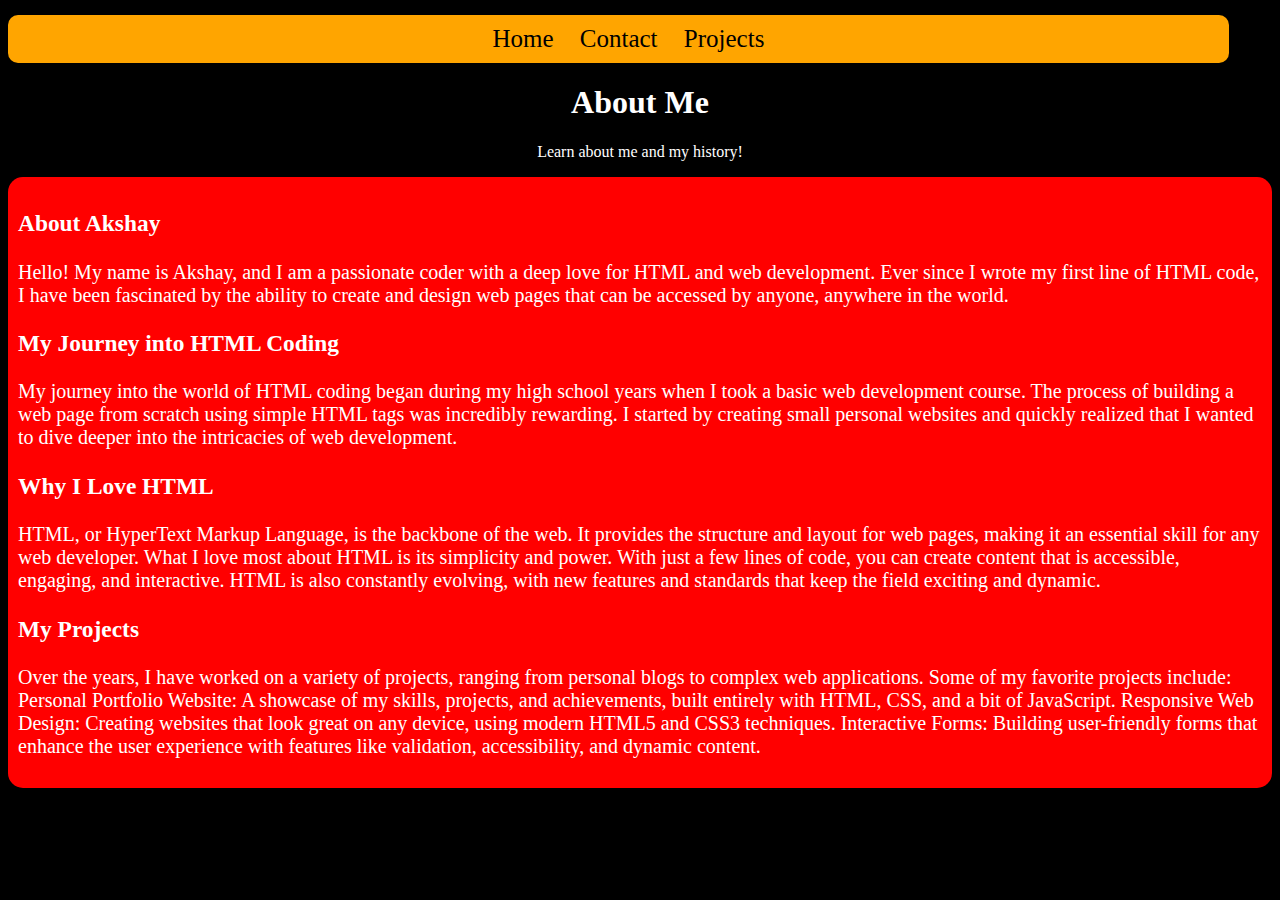
<file: about.html>
<!DOCTYPE html>
<html lang="en">
<head>
    <meta charset="utf-8">
    <meta name="viewport" content="width=device-width, initial-scale=1.0">
    <title>About Me</title>
    <link href="about.css" rel="stylesheet" type="text/css" />
    <link rel="stylesheet" href="https://cdnjs.cloudflare.com/ajax/libs/font-awesome/5.15.4/css/all.min.css">
    <link rel="icon" href="https://dw.convertfiles.com/files/0573024001716416918/untitled%20design%20%281%29.jpg" type="image/gif">
    <script src="script.js"></script>
</head>
<body>
    <nav>
        <a href="index.html">Home</a>
        <a href="contact.html">Contact</a>
        <a href="projects.html">Projects</a>
    </nav>
    <div class="heading">
        <h1>About Me</h1>
        <p>Learn about me and my history!</p>
    </div>
    <div class="main">
        <p>
           <h3>About Akshay</h3> 
            Hello! My name is Akshay, and I am a passionate coder with a deep love for HTML and web development. 
            Ever since I wrote my first line of HTML code, I have been fascinated by the ability to create and design web pages that can be accessed 
            by anyone, anywhere in the world.
            
            <h3>My Journey into HTML Coding</h3>
            My journey into the world of HTML coding began during my high school years when I took a basic web development course. 
            The process of building a web page from scratch using simple HTML tags was incredibly rewarding. 
            I started by creating small personal websites and quickly realized that I wanted to dive deeper into the intricacies of web 
            development.
            
           <h3>Why I Love HTML</h3> 
            HTML, or HyperText Markup Language, is the backbone of the web. It provides the structure and layout for web pages,
             making it an essential skill for any web developer. What I love most about HTML is its simplicity and power. 
             With just a few lines of code, you can create content that is accessible, engaging, and interactive. 
             HTML is also constantly evolving, with new features and standards that keep the field exciting and dynamic.
            
            <h3>My Projects</h3>
            Over the years, I have worked on a variety of projects, ranging from personal blogs to complex web applications. 
            Some of my favorite projects include:
            
            Personal Portfolio Website: A showcase of my skills, projects, and achievements, built entirely with HTML, CSS, and a bit of JavaScript.
            Responsive Web Design: Creating websites that look great on any device, using modern HTML5 and CSS3 techniques.
            Interactive Forms: Building user-friendly forms that enhance the user experience with features like validation, accessibility, and dynamic content.
        </p>
    </div>
</body>
</file>
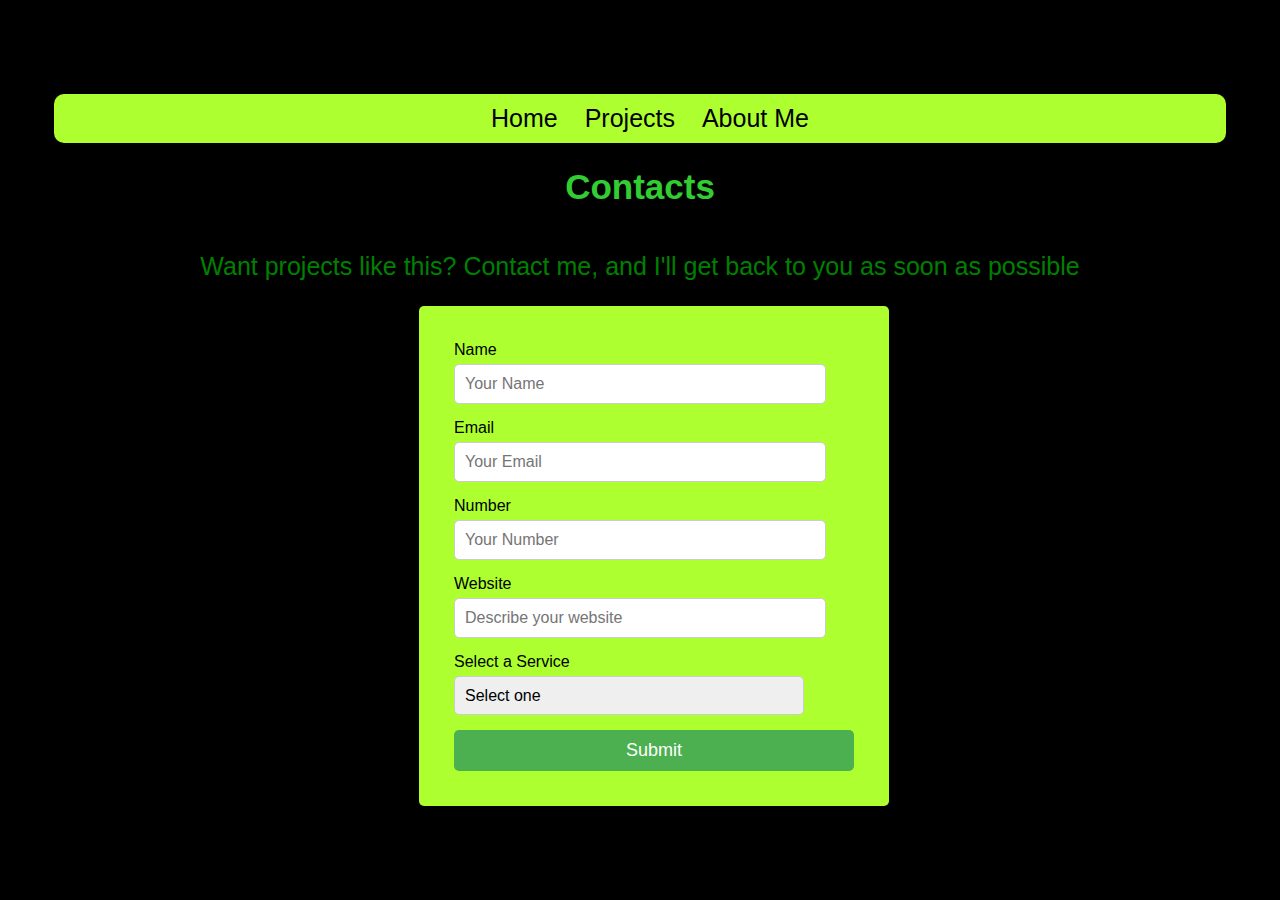
<file: contact.html>
<!DOCTYPE html>
<html lang="en">
<head>
    <meta charset="utf-8">
    <meta name="viewport" content="width=device-width, initial-scale=1.0">
    <title>Contact</title>
    <link href="contact.css" rel="stylesheet" type="text/css" />
    <link rel="stylesheet" href="https://cdnjs.cloudflare.com/ajax/libs/font-awesome/5.15.4/css/all.min.css">
    <link rel="icon" href="https://dw.convertfiles.com/files/0573024001716416918/untitled%20design%20%281%29.jpg" type="image/gif">
    <script src="script.js"></script>
</head>
<body> 
    <nav>
      <a href="index.html">Home </a>
      <a href="projects.html">Projects </a>
      <a href="about.html">About Me</a>
    </nav>
    <!-- <a href="index.html" class="home-link">
     Home
    </a> -->
    <h1>Contacts</h1>
    <p>Want projects like this? Contact me, and I'll get back to you as soon as possible</p>

    <div> 
        <form action="https://api.web3forms.com/submit" method="POST">
             <input type="hidden" name="access_key" value="cdf3a18a-d3de-491c-84b7-828e01937233">
            <input type="hidden" name="redirect" value="loading.html">
            <div class="form-group">
                <label for="name"> Name</label>
                <input type="text" id="name" name="name" placeholder="Your Name" required>
            </div>
            <div class="form-group">
                <label for="email"> Email</label>
                <input type="email" id="email" name="email" placeholder="Your Email" required>
            </div>
            <div class="form-group">
                <label for="number"> Number</label>
                <input type="number" id="number" name="number" placeholder="Your Number" required>
            </div>
            <div class="form-group">
                <label for="description"> Website</label>
                <input type="text" id="description" name="description" placeholder="Describe your website" required>
            </div>
            <div class="form-group">
                <label for="service">Select a Service</label>
                <select id="service" name="service" required>
                    <option value="" disabled selected>Select one</option>
                    <option value="web_design">Web Design</option>
                    <option value="seo">SEO</option>
                    <option value="marketing">Marketing</option>
                    <option value="other">Other</option>
                </select>
            </div>
            <button type="submit">Submit</button>
        </form>
    </div>
</body>
</html>
</file>
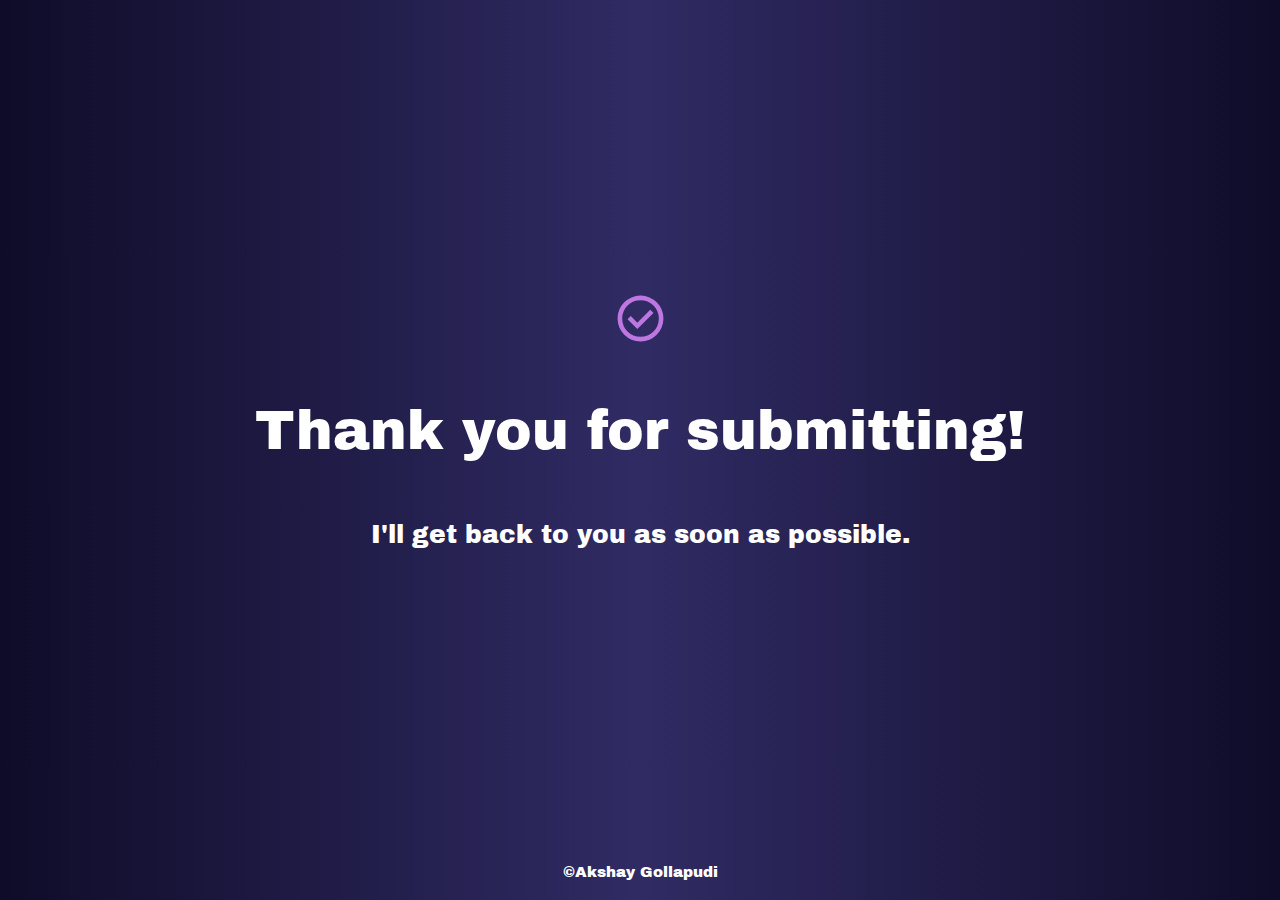
<file: loading.html>
<!DOCTYPE html>
<html lang="en">
<head>
    <meta charset="UTF-8">
    <meta name="viewport" content="width=device-width, initial-scale=1.0">
    <title>Submitted!</title>
    <link rel="stylesheet" href="https://cdnjs.cloudflare.com/ajax/libs/font-awesome/5.15.4/css/all.min.css">
    <link rel="icon" href="https://dw.convertfiles.com/files/0573024001716416918/untitled%20design%20%281%29.jpg" type="image/jpg">
    <link rel="preconnect" href="https://fonts.googleapis.com">
    <link rel="preconnect" href="https://fonts.gstatic.com" crossorigin>
    <link href="https://fonts.googleapis.com/css2?family=Archivo+Black&display=swap" rel="stylesheet">
    <link rel="stylesheet" href="https://fonts.googleapis.com/css2?family=Material+Symbols+Outlined:opsz,wght,FILL,GRAD@20..48,100..700,0..1,-50..200" />
    <link href="loading.css" rel="stylesheet" type="text/css" />
</head>
<body>
    <div class="centered-text">
        <span class="material-symbols-outlined">
            check_circle
        </span>
        <p>Thank you for submitting!</p>
        <p class="below">I'll get back to you as soon as possible.</p>
    </div>
    <footer>©Akshay Gollapudi</footer>
</body>
</html>
</file>
<file: about.css>
nav{
    background-color: orange;
    color:black;
    font-size:25px;
    padding:10px;
    border-radius:10px;
    width:95%;
    text-align: center;
    margin-top: 15px;
}
nav a{
    color:black;
    margin-left:20px;
    text-decoration: none;
    text-align: center;
}
.heading{
    text-align: center;
    color:white;
}
.main{
    background-color: red;
    color:white;
    border-radius: 15px;
    padding:10px;
    font-size:20px;
}
body{
    background-color: black;
}
</file>
<file: contact.css>
/* General Styles */
body {
    font-family: Arial, sans-serif;
    margin: 0;
    padding: 0;
    display: flex;
    flex-direction: column;
    align-items: center;
    justify-content: center;
    height: 100vh;
    background-color:black;
}

h1 {
    margin-bottom: 20px;
   color: limegreen;
   font-size:35px;
   text-align:center;
}

/* Form Styles */
form {
    background: greenyellow;
    padding: 35px; /* Adjusted padding to make the form background larger */
    border-radius: 5px;
    box-shadow: 0 0 10px rgba(0,0,0,0.1);
    max-width: 400px; /* Adjusted width for a bigger form */
    width: 100%;
    min-height: 400px; /* Added minimum height to increase the form background size */
}

.form-group {
    margin-bottom: 15px;
}

.form-group label {
    display: block;
    margin-bottom: 5px;
}

.form-group input,
.form-group select {
    width:350px;
    padding: 10px;
    font-size: 16px;
    border: 1px solid #ccc;
    border-radius: 5px;
}

.form-group select {
    appearance: none;
}

button {
    width: 100%;
    padding: 10px;
    font-size: 18px;
    background-color: #4CAF50;
    color: white;
    border: none;
    border-radius: 5px;
    cursor: pointer;
}

button:hover {
    background-color: #45a049;
}
.home-link{
    background-color: green;
    color:white;
    padding:10px;
    border-radius: 15px;
    transition: transform 0.8s ease-in-out;
    text-decoration: none;
}
.home-link:hover{
    transform: scale(1.3);
}
p{
    color:green;
    font-family:'Trebuchet MS', 'Lucida Sans Unicode', 'Lucida Grande', 'Lucida Sans', Arial, sans-serif;
    font-size:25px;
}
nav{
    background-color: greenyellow;
    color:black;
    font-size:25px;
    padding:10px;
    border-radius:10px;
    width:90%;
    text-align: center;
}
nav a{
    color:black;
    margin-left:20px;
    text-decoration: none;
    text-align: center;
}
</file>
<file: loading.css>
/* styles.css */
body, html {
    height: 100%;
    margin: 0;
    display: flex;
    flex-direction: column;
    justify-content: space-between; /* Ensures footer sticks to the bottom */
    font-family: 'Archivo Black', sans-serif;
    font-size: 55px;
    background:linear-gradient(270deg, #0f0c29, #302b63, #0f0c29);
    color: white;
}

.centered-text {
    flex-grow: 1; /* Allows this div to grow and take up remaining space */
    display: flex;
    flex-direction: column;
    justify-content: center; /* Center vertically */
    align-items: center; /* Center horizontally */
    text-align: center;
}

.below {
    font-size: 25px;
    margin-top: 5px;
}

.material-symbols-outlined {
    font-variation-settings: 
        'FILL' 0,
        'wght' 400,
        'GRAD' 0,
        'opsz' 24;
    font-size: 55px; /* Adjust the size as needed */
    color:rgb(190, 119, 225);
}

footer {
    text-align: center;
    font-size: 15px;
    color:white;
    margin-bottom: 20px;
}
</file>
